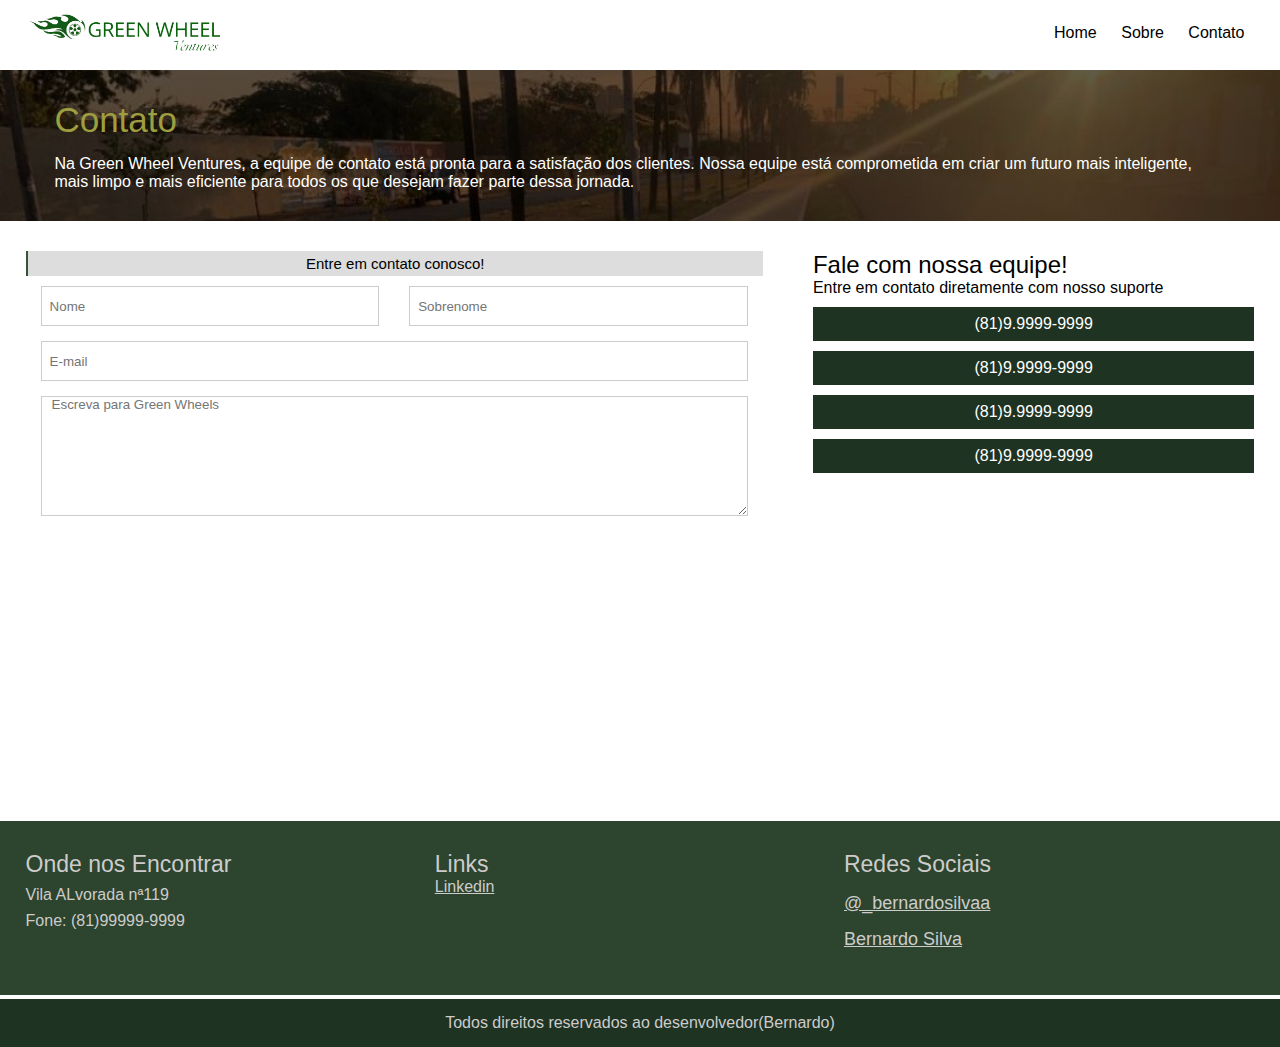
<file: Primeiro Projeto/contato.html>
<!DOCTYPE html>
<html lang="pt-br">
<head>
    <meta charset="UTF-8">
    <meta name="viewport" content="width=device-width; initial-scale=1.0; maximum-scale=1.0">
    <meta name="keywords" content="palavra-chave, greenwheels">
    <link rel="preconnect" href="https://wm1-uploads.s3.amazonaws.com/">
    <title>Green Wheel Ventures</title>
    <link rel="stylesheet" href="CSS/style.css">
</head>
<body>
    <header>
    <div class="container">
        <div class="logo"><a href="/index.html"><img src="./img/logo.png" alt="logo" style="width: 200px"></a></div>
        <nav class="menu-desktop">
            <ul>
                <li>
                    <a href="index.html">Home</a>
                </li>
                <li>
                    <a href="sobre.html">Sobre</a>
                </li>
                <li class="selected">
                    <a href="">Contato</a>
                </li>
            </ul>
        </nav>
        <div class="clear"></div>
    </div>    
    </header>
    <section style="background-image:url('img/sobre.jpg');" class="title-page">
        <div class="container">
            <h2>Contato</h2>
            <p>Na Green Wheel Ventures, a equipe de contato está pronta para a satisfação dos clientes.
            Nossa equipe está comprometida em criar um futuro mais inteligente, mais limpo
              e mais eficiente para todos os que desejam fazer parte dessa jornada.</p>
            </div><!--container-->
    </section>
    <section class="contato">
        <div class="container">
            <div class="w60 formulario">
                <h2>Entre em contato conosco!</h2>
                <form method="post">
                    <div class="w50">
                        <input placeholder="Nome" type="text" required/>
                    </div>
                    <div class="w50">
                        <input placeholder="Sobrenome" type="text" required/>
                    </div>
                    <div class="w100">
                        <input placeholder="E-mail" type="email" required/>
                    </div>
                    <div class="w100">
                        <textarea placeholder="Escreva para Green Wheels"></textarea>
                    </div>
                </form>
            </div>

            <div class="w40 tags-forms">
                <h2><i class="fa fa-comment"></i>Fale com nossa equipe!</h2>
                <p>Entre em contato diretamente com nosso suporte</p>

                <p class="tag">(81)9.9999-9999</p>
                <p class="tag">(81)9.9999-9999</p>
                <p class="tag">(81)9.9999-9999</p>
                <p class="tag">(81)9.9999-9999</p>
            </div>

            <div class="clear"></div>
        </div>
    </section>
    <footer class="barra1">    
        <div class="container">
            <div class="w33">
                <h2>Onde nos Encontrar</h2>
                <p><i class="fa fa-map-pin" aria-hidden="true"></i>Vila ALvorada nª119</p>
                <p><i class="fa fa-phone" aria-hidden="true"></i>Fone: (81)99999-9999</p>
            </div>
            <div class="w33">
                <h2>Links</h2>
                <a href="https://www.linkedin.com/in/rodrigo-bernardo-1223b4171/">Linkedin</a>
            </div>
             <div class="w33">
                <h2>Redes Sociais</h2>
                <div class="group-icons">
                    <a href=""><i class="fa fa-instagram" aria-hidden="true"></i>@_bernardosilvaa</a>
                    <a href=""><i class="fa fa-facebook" aria-hidden="true"></i>Bernardo Silva</a>
                </div>
             </div>
            <div class="clear"></div>
        </div>
    </footer>
 
    <footer class="barra2"> 
        <div class="container"></div>
        <p>Todos direitos reservados ao desenvolvedor(Bernardo)</p>
    </footer>
    <script src="https://code.jquery.com/jquery-3.7.1.min.js"></script>
    <script>
        $('nav.menu-mobile h2').click(function(){
            $('nav.menu-mobile ul').slideToggle();
        })
    </script>
</body>
</html>
</file>
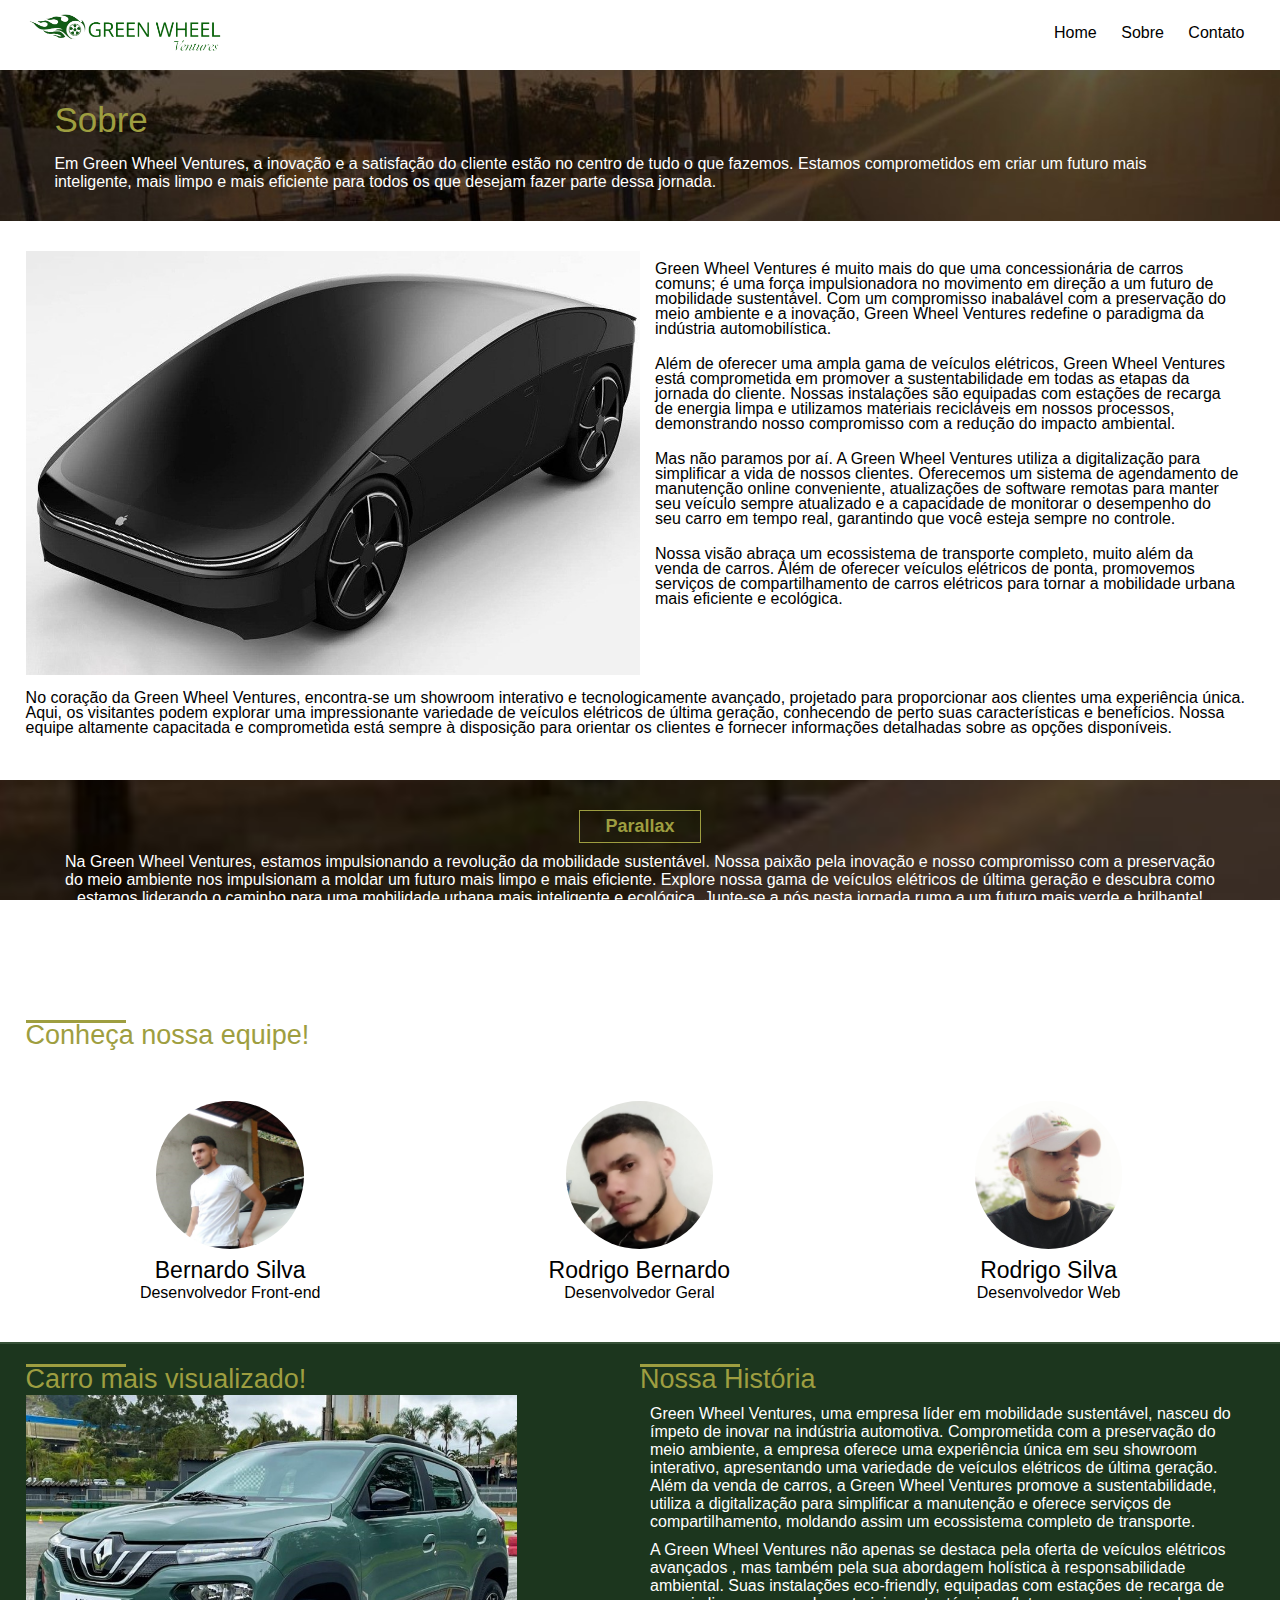
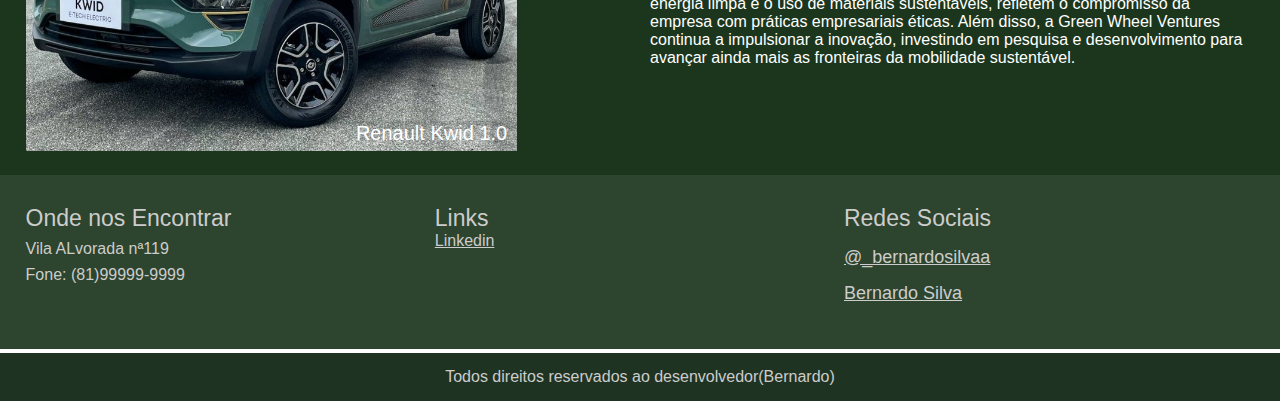
<file: Primeiro Projeto/sobre.html>
<!DOCTYPE html>
<html lang="pt-br">
<head>
    <meta charset="UTF-8">
    <meta name="viewport" content="width=device-width; initial-scale=1.0; maximum-scale=1.0">
    <meta name="keywords" content="palavra-chave, greenwheels">
    <link rel="preconnect" href="https://wm1-uploads.s3.amazonaws.com/">
    <title>Green Wheel Ventures</title>
    <link rel="stylesheet" href="CSS/style.css">
</head>
<body>
    <header>
    <div class="container">
        <div class="logo"><a href="/index.html"><img src="./img/logo.png" alt="logo" style="width: 200px"></a></div>
        <nav class="menu-desktop">
            <ul>
                <li>
                    <a href="index.html">Home</a>
                </li>
                <li class="selected">
                    <a href="sobre.html">Sobre</a>
                </li>
                <li>
                    <a href="contato.html">Contato</a>
                </li>
            </ul>
        </nav>
        <div class="clear"></div>
    </div>    
    </header>
    <section style="background-image:url('img/sobre.jpg');" class="title-page">
        <div class="container">
            <h2>Sobre</h2>
            <p>Em Green Wheel Ventures, a inovação e a satisfação do cliente estão no centro de tudo
             o que fazemos. Estamos comprometidos em criar um futuro mais inteligente, mais limpo
              e mais eficiente para todos os que desejam fazer parte dessa jornada.</p>
            </div><!--container-->
    </section>

    <section class="sobre__noticia">
        <div class="container">
            <div class="sobre__single__noticia">
                <img src="img/Apple 1.jpeg" alt="fotocar"/>
                <p>Green Wheel Ventures é muito mais do que uma concessionária de carros comuns;
                    é uma força impulsionadora no movimento em direção a um futuro de mobilidade
                    sustentável. Com um compromisso inabalável com a preservação do meio ambiente
                    e a inovação, Green Wheel Ventures redefine o paradigma da indústria
                    automobilística.</p>
                <p>Além de oferecer uma ampla gama de veículos elétricos, Green Wheel Ventures
                    está comprometida em promover a sustentabilidade em todas as etapas da jornada
                    do cliente. Nossas instalações são equipadas com estações de recarga de energia
                    limpa e utilizamos materiais recicláveis em nossos processos, demonstrando
                    nosso compromisso com a redução do impacto ambiental.</p>  
                <p>Mas não paramos por aí. A Green Wheel Ventures utiliza a digitalização para
                    simplificar a vida de nossos clientes. Oferecemos um sistema de agendamento
                    de manutenção online conveniente, atualizações de software remotas para manter
                    seu veículo sempre atualizado e a capacidade de monitorar o desempenho do seu
                    carro em tempo real, garantindo que você esteja sempre no controle.</p>
                <p>Nossa visão abraça um ecossistema de transporte completo, muito além da venda de
                    carros. Além de oferecer veículos elétricos de ponta, promovemos serviços de
                    compartilhamento de carros elétricos para tornar a mobilidade urbana mais eficiente
                    e ecológica.</p>
                <p style="width: 100%;padding:0;margin: 15px 0;">No coração da Green Wheel Ventures, encontra-se um showroom
                    interativo e tecnologicamente avançado, projetado para proporcionar aos clientes
                    uma experiência única. Aqui, os visitantes podem explorar uma impressionante
                    variedade de veículos elétricos de última geração, conhecendo de perto suas
                    características e benefícios. Nossa equipe altamente capacitada e comprometida
                    está sempre à disposição para orientar os clientes e fornecer informações
                    detalhadas sobre as opções disponíveis.</p>
            </div>
            <div class="clear"></div>
        </div>
    </section><!--noticia-->
<section class="parallax">
    <div class="container">
        <h2 class="chamada-parallax">Parallax</h2>
        <p>Na Green Wheel Ventures, estamos impulsionando a revolução da mobilidade sustentável.
            Nossa paixão pela inovação e nosso compromisso com a preservação do meio ambiente nos
            impulsionam a moldar um futuro mais limpo e mais eficiente. Explore nossa gama de
            veículos elétricos de última geração e descubra como estamos liderando o caminho
            para uma mobilidade urbana mais inteligente e ecológica. Junte-se a nós nesta jornada
            rumo a um futuro mais verde e brilhante!</p>
    </div>
</section><!--parallax-->
<section class="equipe">
    <div class="container">
        <div class="line-text">
            <div style="width: 100px;"></div>
            <h2>Conheça nossa equipe!</h2>
        </div>
        <div class="equipe-circle">
            <div class="equipe-single">
                <div class="equipe-wraper">
                    <div class="avatar">
                        <div style="background-image: url('Avatar/img1.jpg');" class="avatar-container"></div>
                    </div>
                    <h3>Bernardo Silva</h3>
                    <p>Desenvolvedor Front-end</p>
                </div><!--wraper-->
            </div><!--single-->

            <div class="equipe-single">
                <div class="equipe-wraper">
                    <div class="avatar">
                        <div style="background-image: url('Avatar/img2.jpg');" class="avatar-container"></div>
                    </div>
                    <h3>Rodrigo Bernardo</h3>
                    <p>Desenvolvedor Geral</p>
                </div><!--wraper-->
            </div><!--single-->

            <div class="equipe-single">
                <div class="equipe-wraper">
                    <div class="avatar">
                        <div style="background-image: url('Avatar/img3.jpg');" class="avatar-container"></div>
                    </div>
                    <h3>Rodrigo Silva</h3>
                    <p>Desenvolvedor Web</p>
                </div><!--wraper-->
            </div><!--single-->
        </div><!--circle-->
    </div>
</section>
<section class="sobre__final">
    <div class="container">
        <div class="w50">
            <div class="line-text">
                <div style="width: 100px;"></div>
                <h2>Carro mais visualizado!</h2>
            </div>
            <div class="card-text">
                <img src="./img/Renault.jpg" alt="Kwid">
                <h3>Renault Kwid 1.0</h3>
            </div><!--cardtext-->
        </div>
        <div class="w50">
            <div class="line-text">
                    <div style="width: 100px;"></div>
                    <h2>Nossa História</h2>
            </div>
        <p>Green Wheel Ventures, uma empresa líder em mobilidade sustentável, nasceu do ímpeto
            de inovar na indústria automotiva. Comprometida com a preservação do meio ambiente,
            a empresa oferece uma experiência única em seu showroom interativo, apresentando uma
            variedade de veículos elétricos de última geração. Além da venda de carros, a Green
            Wheel Ventures promove a sustentabilidade, utiliza a digitalização para simplificar
            a manutenção e oferece serviços de compartilhamento, moldando assim um ecossistema
            completo de transporte.</p>

        <p>A Green Wheel Ventures não apenas se destaca pela oferta de veículos elétricos avançados
            , mas também pela sua abordagem holística à responsabilidade ambiental. Suas instalações
            eco-friendly, equipadas com estações de recarga de energia limpa e o uso de materiais
            sustentáveis, refletem o compromisso da empresa com práticas empresariais éticas.
            Além disso, a Green Wheel Ventures continua a impulsionar a inovação, investindo 
            em pesquisa e desenvolvimento para avançar ainda mais as fronteiras da mobilidade
            sustentável.</p>
        </div>
            <div class="clear"></div>
    </div><!--container-->
</section>
    <footer class="barra1">    
        <div class="container">
            <div class="w33">
                <h2>Onde nos Encontrar</h2>
                <p><i class="fa fa-map-pin" aria-hidden="true"></i>Vila ALvorada nª119</p>
                <p><i class="fa fa-phone" aria-hidden="true"></i>Fone: (81)99999-9999</p>
            </div>
            <div class="w33">
                <h2>Links</h2>
                <a href="https://www.linkedin.com/in/rodrigo-bernardo-1223b4171/">Linkedin</a>
            </div>
             <div class="w33">
                <h2>Redes Sociais</h2>
                <div class="group-icons">
                    <a href=""><i class="fa fa-instagram" aria-hidden="true"></i>@_bernardosilvaa</a>
                    <a href=""><i class="fa fa-facebook" aria-hidden="true"></i>Bernardo Silva</a>
                </div>
             </div>
            <div class="clear"></div>
        </div>
    </footer>
 
    <footer class="barra2"> 
        <div class="container"></div>
        <p>Todos direitos reservados ao desenvolvedor(Bernardo)</p>
    </footer>
    <script src="https://code.jquery.com/jquery-3.7.1.min.js"></script>
    <script>
        $('nav.menu-mobile h2').click(function(){
            $('nav.menu-mobile ul').slideToggle();
        })
    </script>
</body>
</html>
</file>
<file: Primeiro Projeto/CSS/style.css>
*{
    margin: 0;
    padding: 0;
    box-sizing: border-box;
    font-family: 'Work Sans', sans-serif;
}
/*Classes Auxiliares*/
.container{
    max-width: 1280px;
    margin: 0 auto;
    padding:0 2%;
}

.w60{
    width: 60%;
    float: left;
}

.w40{
    width: 40%;
    float: left;
}

.w50{
    width: 50%;
    float: left;
}

.w33{
    width: 33.3%;
    float: left;
}

.center{text-align: center;}

.clear{clear: both;}

/*Classes do Site*/
header{
    padding: 8px 0;
}

.logo{
    float: left;
}

nav.menu-mobile{display: none;}
nav.menu-mobile ul{
    display: none;
}
nav.menu-desktop{
    float: right;
}

nav.menu-desktop ul{
    position: relative;
    top: 16px;
}

nav.menu-desktop li{
    
    padding:0 10px;
    display: inline-block;

}

nav.menu-desktop a{
    color: black;
    text-decoration: none;
}

nav.menu-desktop a:hover{
    text-decoration: underline;
}

/*Sessão Main*/

section.main-bg{
    width: 100%;
    padding: 160px 0;
    background-image: url('../img/main.jpg');
    background-repeat: no-repeat;
    background-size: cover;
    background-position: center;
}

section.main-bg h2{
    text-align: center;
    color: rgb(158, 158, 64);
    font-size: 30px;
    font-weight: normal;
}

section.main-bg p{
    text-align: center;
    color: white;
    font-size: 17px;
    margin-top: 15px;
}

section.diferencial{
    padding: 30px;
    text-align: center;
}

.line-text{
    position: relative;
    display: inline-block;
    color: rgb(158, 158, 64);
}

.line-text > div{
    position: absolute;
    left: 0;
    top: 0;
    width: 200px;
    height: 3px;
    background: rgb(158, 158, 64);
}

.line-text h2{
    font-weight: normal;
    font-size: 27px;
}
/*Icones*/
.icones{
    margin-top: 45px;
}

.box-icones{
    float: left;
    width: 25%;
    margin-bottom: 20px;
    padding: 0 10px;
}
/*Sessão categoria*/

section.categorias{
    padding: 28px ;
}

.titulo-cat{
    max-width: 100%;
    padding: 100px 0;
    background-image: url('../img/franja.png');
    background-repeat: no-repeat;
    background-size: cover;
    background-position: center;
}

.titulo-cat h2{
    font-weight: normal;
    font-size: 27px;
    color:rgb(0, 0, 0) ;
    text-align: center;
    margin-top: 60px;
}

.foto-car{
    margin-top: 30px;
}

.img-car{
    display: inline-block;
    width: 100%;
    height: auto;
    background-size: 100% 100%;
    position: center;
}

.foto-car{
    float: left;
    width: 20%;
    margin-bottom: 20px;
    padding:0 10px ;
}
.descricao{
    padding:0 10px;
    width: calc(100% - 70px);
    display: inline-block;
}

.descricao a{
    color: black;
    font-weight: bold;
    font-style: normal;
    text-decoration: none;
}

.descricao p{
    color: rgb(58, 58, 58);
    font-weight: lighter;
}
/* Sessão de Pesquisa*/
section.pesquisar{
    background: #476B49 ;
    padding:30px 0;
}

.procurar-form input[type=text]{
    width: calc(100% - 120px);
    height: 40px;
    background: white;
    border: 1px solid #ccc;
    display: inline-block;
}

.procurar-form input[type=submit]{
    width: 120px;
    height: 40px;
    background: #213822;
    cursor: pointer;
    display: inline-block;
    border: 0;
    color: white;
    font-weight: bold;
}
/*Sessão de Cards*/
section.cards{
    padding: 30px 0;
}

.card-single{
    width: 20%;
    float: left;
    padding: 30px;
}

.card-single img{
    display: inline-block;
    width: 100%;
}

.card-single h2{
    border: 2px solid #000;
    border-radius: 10px;
    padding: 10px;
    font-weight: normal;
    font-size: 19px; 
    text-align: center;
    margin: 10px;
}

.button {
    background-color: #213822; 
    color: #fff; 
    border: none; 
    padding: 10px 20px; 
    border-radius: 5px; 
    cursor: pointer; 
    font-size: 16px; 
    transition: background-color 0.3s; 
}
  
.button:hover {
    background-color: #395c3c;
}


/*Footer*/

footer.barra1{
    width: 100%;
    display: inline-block;
    padding: 30px 0;
    background: #2d442e ;
    color: #ccc;
}

footer.barra1 h2{
    font-weight: normal;
    font-size: 23px;
}

footer.barra1 p{
    margin-top: 8px;
    font-weight: lighter;
}

footer.barra1 a{
    display: block;
    color: #ccc;
}

.group-icons a{
    font-size: 18px;
    display: inline-block;
    margin: 15px 0;
 }

footer.barra2{
    padding: 15px 0; 
    background: #1f3322;
    text-align: center;
    color: #ccc;
}
/*Página Sobre*/

section.title-page{
    padding: 30px;
    width: 100%;
    min-height: 150px;
    background-size: cover;
    background-position: center;
    background-repeat: no-repeat;
    position: relative;
}

section.title-page h2{
    color:rgb(158, 158, 64);
    font-size: 35px;
    font-weight: normal;
}

section.title-page p{
    font-weight: lighter;
    font-size: 16px;
    color: white;
    margin-top: 15px;
}
section.title-page > .container{position: relative;z-index: 101;}


/*Sobre noticias*/
section.sobre__noticia{
    padding: 30px 0;
}

.sobre__single__noticia img{
    max-width: 100%;
    float: left;
    width: 50%;
}

.sobre__single__noticia p{
    font-size: 16px;
    font-weight: lighter;
    padding: 10px 15px;
    float: left;
    line-height: 15px;
    width: 50%;

}

/*Efeito parallax da página sobre*/

section.parallax{
    padding: 30px;
    width: 100%;
    min-height: 200px;
    background-image: url('../img/sobre.jpg');
    background-size: cover;
    background-position: center;
    background-attachment: fixed;
    text-align: center;
}

section.parallax h2.chamada-parallax{
    border: 1px solid rgb(158, 158, 64);
    padding:5px 25px;
    color: rgb(158, 158, 64);
    font-size: 18px;
    display: inline-block;
}

section.parallax p{
    color: white;
    font-weight: lighter;
    font-size: 16px;
    margin: 10px;
}

/* Sessão da equipe*/
section.equipe{
    padding: 40px 0;
}

.equipe-circle{
    margin-top: 50px;
    display: flex;
    flex-wrap: wrap;
}

.equipe-single{
    text-align: center;
    padding: 0 20px;
    width: 33.3%;
}

.equipe-single h3{
    margin-top: 8px;
    font-size: 23px;
    font-weight: normal;
}

.equipe-single p{
    font-weight: lighter
}

.avatar{
    position: relative;
    width: 40%;
    padding-top: 40%;
    margin:0 auto;
}

.avatar-container{
    width: 100%;
    height: 100%;
    position: absolute;
    left: 0;
    top: 0;
    border-radius: 50%;
    background-color: #213822;
    background-size: 100% 100%;
}

section.sobre__final{
    background-color:#1c361e;
    border-top: 2px solid #375238;
    padding: 20px 0;
}

section.sobre__final p{
    color: white;
    font-weight: lighter;
    font-size: 16px;
    margin: 10px;
}

.card-text{
    width: 80%;
    position: relative;
}

.card-text img{
    left: 0;
    top: 0;
    max-width: 100%;
}

.card-text h3{
    position: absolute;
    right: 10px;
    bottom: 10px;
    color: rgb(255, 255, 255);
    font-size: 20px;
    font-weight: normal;
}

/*Sessão de contato*/

section.contato{
    min-height: 600px;
    padding: 30px 0;
}

section.contato .w50,
section.contato .w100{
    padding:0 15px;
}

.formulario form{
    margin-top: 10px;
}

.formulario h2{
    background: #DDDDDD;
    text-align: center;
    color: #000000;
    font-size: 15px;
    font-weight: normal;
    border-left: 2px solid #375238;
    padding: 4px 0;
}

.formulario input[type=text],
.formulario input[type=email]{
    width: 100%;
    height: 40px;
    border: 1px solid #ccc;
    margin-bottom: 15px;
    padding-left: 8px;
}

.formulario textarea{
    width: 100%;
    height: 120px;
    border: 1px solid #ccc;
    margin-bottom: 15px;
    padding-left: 10px;
    resize: vertical;
}

.tags-forms{
    padding-left: 50px;
}

.tags-forms h2{
    font-weight: normal;
}

.tags-forms p{
    font-weight: lighter;
}

.tags-forms p.tag{
    color: white;
    background: #1f3322;
    text-align: center;
    margin-top: 10px;
    padding: 8px 4px;
}

@media screen and (max-width: 768px){
    .tags-forms{
        padding-left: 0px;
    }

    .card-single{width: 100%;}

    .w50,.w33,.w60,.w40,.w100{width: 100%; margin-bottom: 20px;}
    .box-icones{
        width: 100%;
    }

    .sobre__single__noticia img{
        width: 100%;
    }
    .sobre__single__noticia p{
        width: 100%;
    }

}

@media screen and (max-width: 500px){
    .equipe-single{
        padding: 0 8px;
        width: 100%;
        margin-bottom: 30px;
    }

    nav.menu-mobile{
        display: block;
    }
    .card-single{
        padding: 10px;
    }
}
</file>
